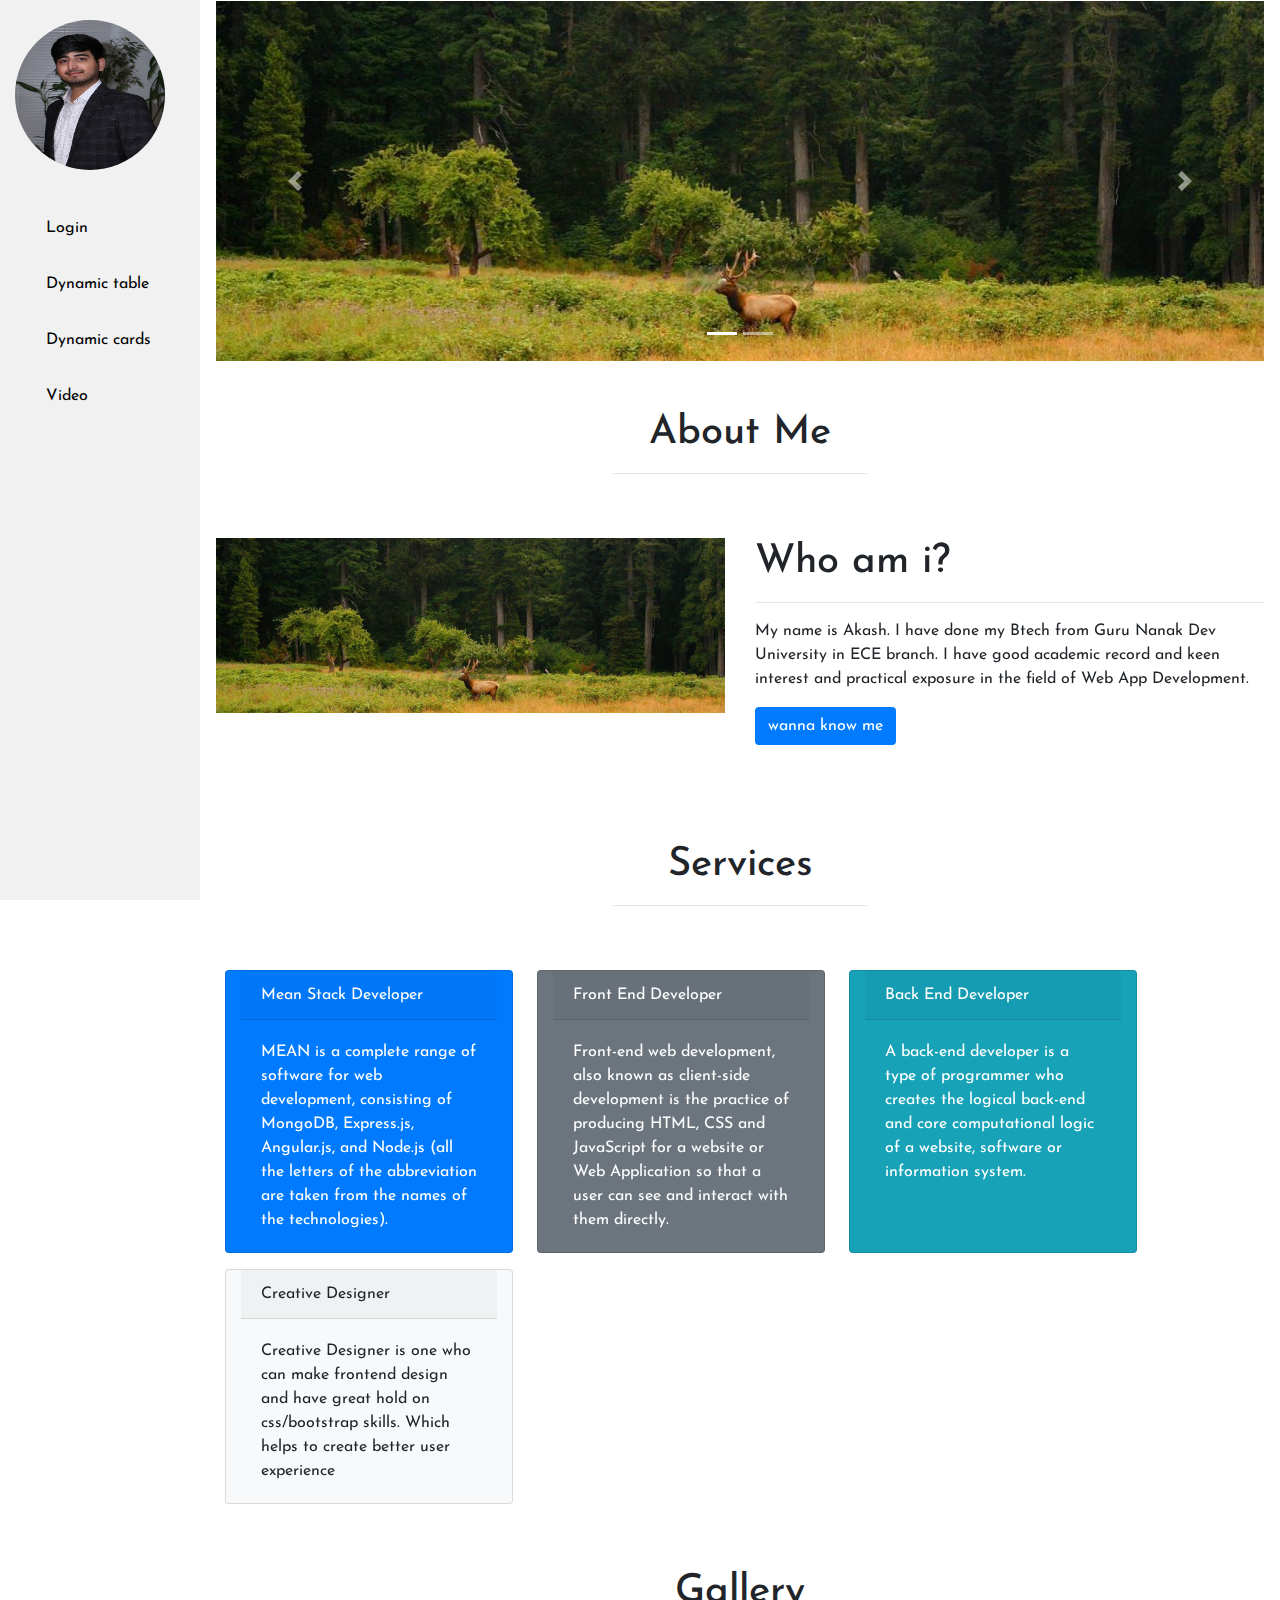
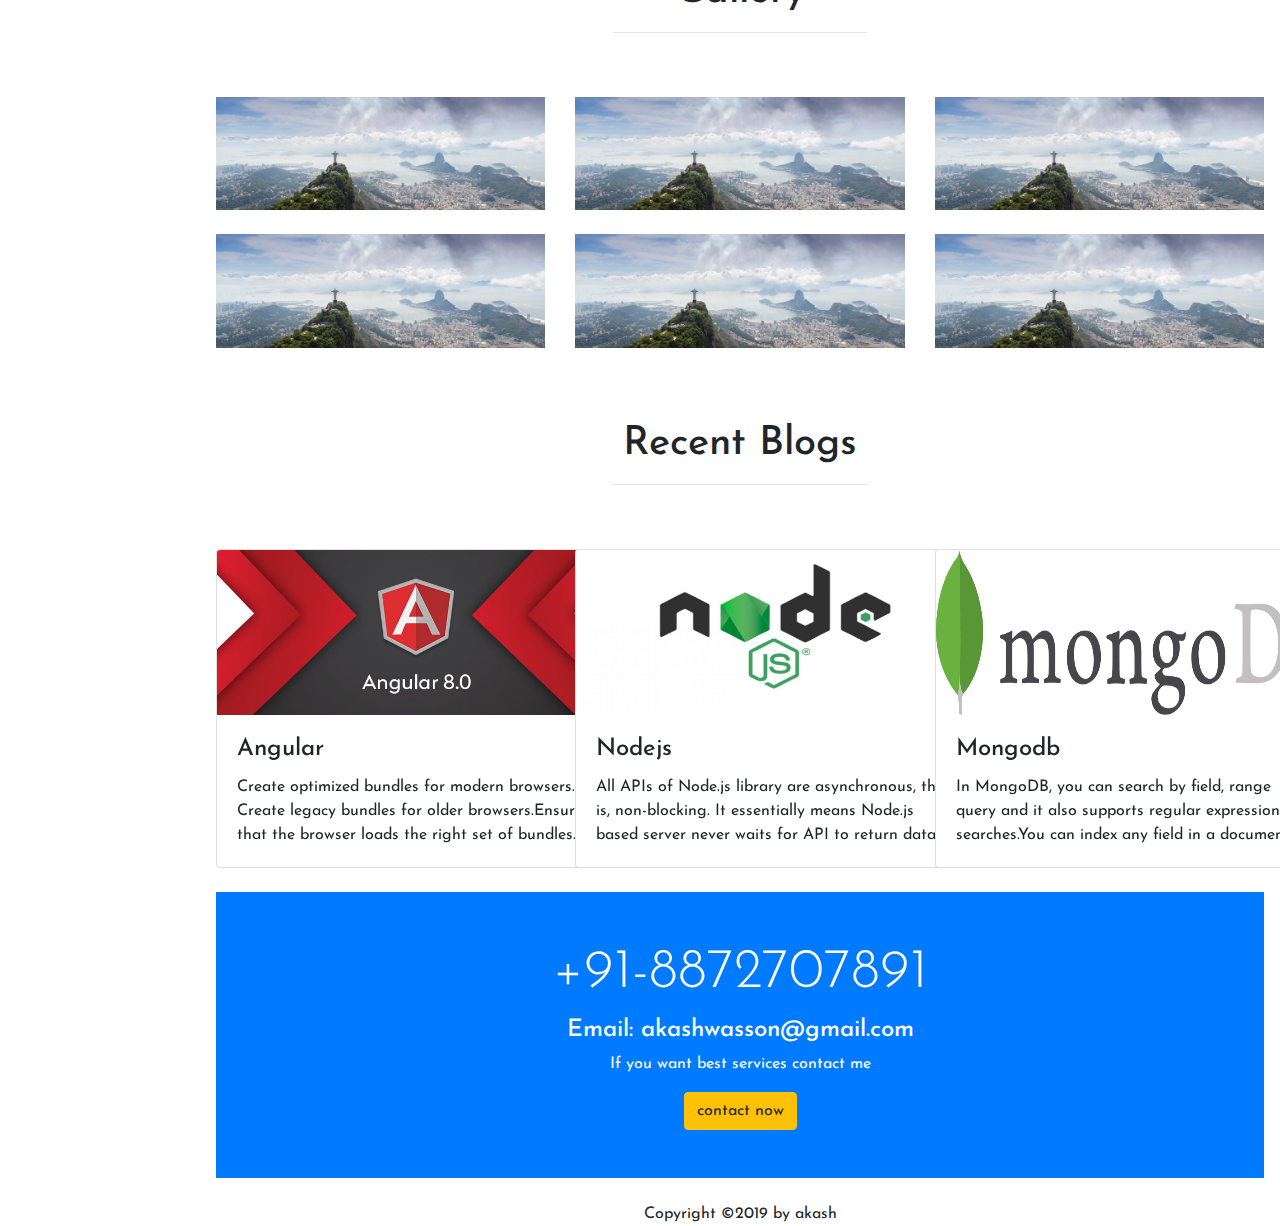
<file: Bootstrap Website/index.html>
<!DOCTYPE html>
<html lang="en">
<head>
    <meta charset="UTF-8">
    <meta name="viewport" content="width=device-width, initial-scale=1.0">
    <meta http-equiv="X-UA-Compatible" content="ie=edge">
    <title>Website</title>
    <style>
      *{
        font-family: 'Josefin Sans', sans-serif;
      }
    #logo{
      margin-top: 20px;
      margin-bottom: 30px; 
      margin-left: 15px;/* margin: 20px was off */
      float: centre;
      height: 150px;
      width: 150px; /* correct proportions to specified height */
      border-radius: 50%; /* makes it a circle */
    }
    #top-bg{
      
    
      height: 600px; 
      width: 100%;
/* Center and scale the image nicely */
      background-position: center;
      background-repeat: no-repeat;
      background-size: cover;
    
    }
    </style>
    <link href="https://fonts.googleapis.com/css?family=Josefin+Sans&display=swap" rel="stylesheet">
    <link rel="stylesheet" type="text/css" href="css/side.css">
    <link rel="stylesheet" href="https://maxcdn.bootstrapcdn.com/bootstrap/4.3.1/css/bootstrap.min.css">
</head>
<body>
    <div class="sidebar">
        <img id="logo" alt="Logo" src="images/about.jpg">
        <div style="margin-left:30px">
        <a id="myBtn" href='loginpage.html'>Login</a> 
        <a href="#" onclick="tablefun()">Dynamic table</a> 
        <a href="#" onclick="cardfun()">Dynamic cards</a>  
        <a href="#" onclick="videofun()">Video</a>
       
        </div>
      </div>
      
      <div class="content">
        <div id="carouselExampleIndicators" class="carousel slide" data-ride="carousel">
          <ol class="carousel-indicators">
            <li data-target="#carouselExampleIndicators" data-slide-to="0" class="active"></li>
            <li data-target="#carouselExampleIndicators" data-slide-to="1"></li>
            
          </ol>
          <div class="carousel-inner">
            <div class="carousel-item active">
              <img class="d-block w-100" src="images/idaho239691_1920.jpg" alt="First slide">
            </div>
            <div class="carousel-item">
              <img class="d-block w-100" src="images/road220058 (1).jpg" alt="Second slide">
            </div>
            
          </div>
          <a class="carousel-control-prev" href="#carouselExampleIndicators" role="button" data-slide="prev">
            <span class="carousel-control-prev-icon" aria-hidden="true"></span>
            <span class="sr-only">Previous</span>
          </a>
          <a class="carousel-control-next" href="#carouselExampleIndicators" role="button" data-slide="next">
            <span class="carousel-control-next-icon" aria-hidden="true"></span>
            <span class="sr-only">Next</span>
          </a>
        </div>
        <section>
          <div class="container-fluid">
            <h1 class="text-center text-capitalize pt-5">about me</h1>
            <hr class="w-25 mx-auto pb-5">
          </div>
          <div class="row mb-5">
              <div class="col-lg-6 col-md-6 col-12">
                  <img src="images/idaho239691_1920.jpg" class="img-fluid">
              </div>
              <div class="col-lg-6 col-md-6 col-12">
                  <h1>Who am i?</h1>
                  <hr>
                  <p>My name is Akash. I have done my Btech from Guru Nanak Dev University in ECE branch. I have good academic record and keen interest and practical exposure in the field of Web App Development.</p>
                   <button class="btn bg-primary text-white">wanna know me</button>
                </div>
          </div>

        </section>
        <!-- service part -->
      <section>
        <div class="container-fluid">
            <h1 class="text-center text-capitalize pt-5">services</h1>
            <hr class="w-25 mx-auto pb-5">
        </div> 
        <div class="row">
            <div class="card col-lg-4 col-md-4 col-12 text-white bg-primary ml-4 mb-3" style="max-width: 18rem;">
                <div class="card-header">Mean Stack Developer</div>
                <div class="card-body">
                
                  <p class="card-text">MEAN is a complete range of software for web development, consisting of MongoDB, Express.js, Angular.js, and Node.js (all the letters of the abbreviation are taken from the names of the technologies). </p>
                </div>
                </div>
                <div class="card col-lg-4 col-md-4 col-12 text-white bg-secondary ml-4 mb-3" style="max-width: 18rem;">
                    <div class="card-header">Front End Developer </div>
                    <div class="card-body">
                     
                      <p class="card-text">Front-end web development, also known as client-side development is the practice of producing HTML, CSS and JavaScript for a website or Web Application so that a user can see and interact with them directly.</p>
                    </div>
                  </div>
                  <div class="card col-lg-4 col-md-4 col-12 text-white bg-info ml-4 mb-3" style="max-width: 18rem;">
                      <div class="card-header">Back End Developer</div>
                      <div class="card-body">
                       
                        <p class="card-text">A back-end developer is a type of programmer who creates the logical back-end and core computational logic of a website, software or information system.</p>
                      </div>
                    </div>
                    <div class="card col-lg-4 col-md-4 col-12 bg-light ml-4 mb-3" style="max-width: 18rem;">
                      <div class="card-header">Creative Designer </div>
                      <div class="card-body">
                       
                        <p class="card-text">Creative Designer is one who can make frontend design and have great hold on css/bootstrap skills. Which helps to create better user experience </p>
                      </div>
                    </div>
        </div>    
        </section> 
        <section>
            <div class="container-fluid">
                <h1 class="text-center text-capitalize pt-5">Gallery</h1>
                <hr class="w-25 mx-auto pb-5">
            </div> 
            <div class="row">
                 <div class="col-lg-4 col-md-2 col-12 mb-4">
                    <img src="images/road220058 (1).jpg" alt="" class="img-fluid">
                 </div>
                 <div class="col-lg-4 col-md-2 col-12 mb-4">
                    <img src="images/road220058 (1).jpg" alt="" class="img-fluid">
                 </div>
                 <div class="col-lg-4 col-md-2 col-12 mb-4">
                    <img src="images/road220058 (1).jpg" alt="" class="img-fluid">
                 </div>
                 <div class="col-lg-4 col-md-2 col-12 mb-4">
                    <img src="images/road220058 (1).jpg" alt="" class="img-fluid">
                 </div>
                 <div class="col-lg-4 col-md-2 col-12 mb-4">
                    <img src="images/road220058 (1).jpg" alt="" class="img-fluid">
                 </div>
                 <div class="col-lg-4 col-md-2 col-12 mb-4">
                    <img src="images/road220058 (1).jpg" alt="" class="img-fluid">
                 </div>
            </div>
            </section>
            <section>
                <div class="container-fluid">
                    <h1 class="text-center text-capitalize pt-5">Recent blogs</h1>
                    <hr class="w-25 mx-auto pb-5">
                </div> 
                <div class="row">
                  <div class="col-lg-4 col-md-4 col-12 mb-4">
                    <div class="card" style="width:400px">
                        <img class="card-img-top" src="images/angular.jpg" alt="Card image" height="165">
                        <div class="card-body">
                          <h4 class="card-title">Angular</h4>
                          <p class="card-text">Create optimized bundles for modern browsers. Create legacy bundles for older browsers.Ensure that the browser loads the right set of bundles.      
                             </p>
                          
                        </div>
                      </div>

                      </div>
                      <div class="col-lg-4 col-md-4 col-12 mb-4">
                          <div class="card" style="width:400px">
                              <img class="card-img-top" src="images/nodejs.jpeg" alt="Card image" height="165">
                              <div class="card-body">
                                <h4 class="card-title">Nodejs</h4>
                                <p class="card-text">All APIs of Node.js library are asynchronous, that is, non-blocking. It essentially means Node.js based server never waits for API to return data. </p>
                                
                              </div>
                            </div>
                            
                            </div>
                            <div class="col-lg-4 col-md-4 col-12 mb-4">
                                <div class="card" style="width:400px">
                                    <img class="card-img-top" src="images/mongodb.jpeg" alt="Card image" height="165">
                                    <div class="card-body">
                                      <h4 class="card-title">Mongodb</h4>
                                      <p class="card-text">In MongoDB, you can search by field, range query and it also supports regular expression searches.You can index any field in a document.</p>
                                      
                                    </div>
                                  </div>
                                  
                                  </div>
                </div>

            </section>
            <section class="bg-primary">
                   <article class="py-5 text-center text-white mb-4">
                      <div>
                         <h3 class="display-4 ">+91-8872707891</h3>
                          <h4>Email: akashwasson@gmail.com</h4>
                         <p>If you want best services contact me</p>
                         <button class="btn btn-warning">contact now</button>
                     </div>

                    </article>

            </section>
            <p class="text-center">Copyright &copy;2019 by akash </p>
      </div>
      <script>      
                     localStorage.setItem('num',1);
                     function myfun(){
                        document.getElementById('myBtn').click();
                       }  
                 
                      var data=localStorage.getItem('key');
                      
                      function videofun(){
                         if(data !== null){
                     window.location.href='video.html';
                      }
                      else{ myfun();}
                      }
                      function cardfun(){
                        if(data !== null){
                          window.location.href='student dynamic cards crud opts.html';
                      }
                      else{ myfun();}
                      }
                      function tablefun(){
                        if(data !== null){
                          window.location.href='student dynamic table.html';
                      }
                      else{ myfun();}
                      }
                      
      </script>
  
     <script src="https://ajax.googleapis.com/ajax/libs/jquery/3.4.1/jquery.min.js"></script>
    <script src="https://cdnjs.cloudflare.com/ajax/libs/popper.js/1.14.7/umd/popper.min.js"></script>
    <script src="https://maxcdn.bootstrapcdn.com/bootstrap/4.3.1/js/bootstrap.min.js"></script>
</body>
</html>
</file>
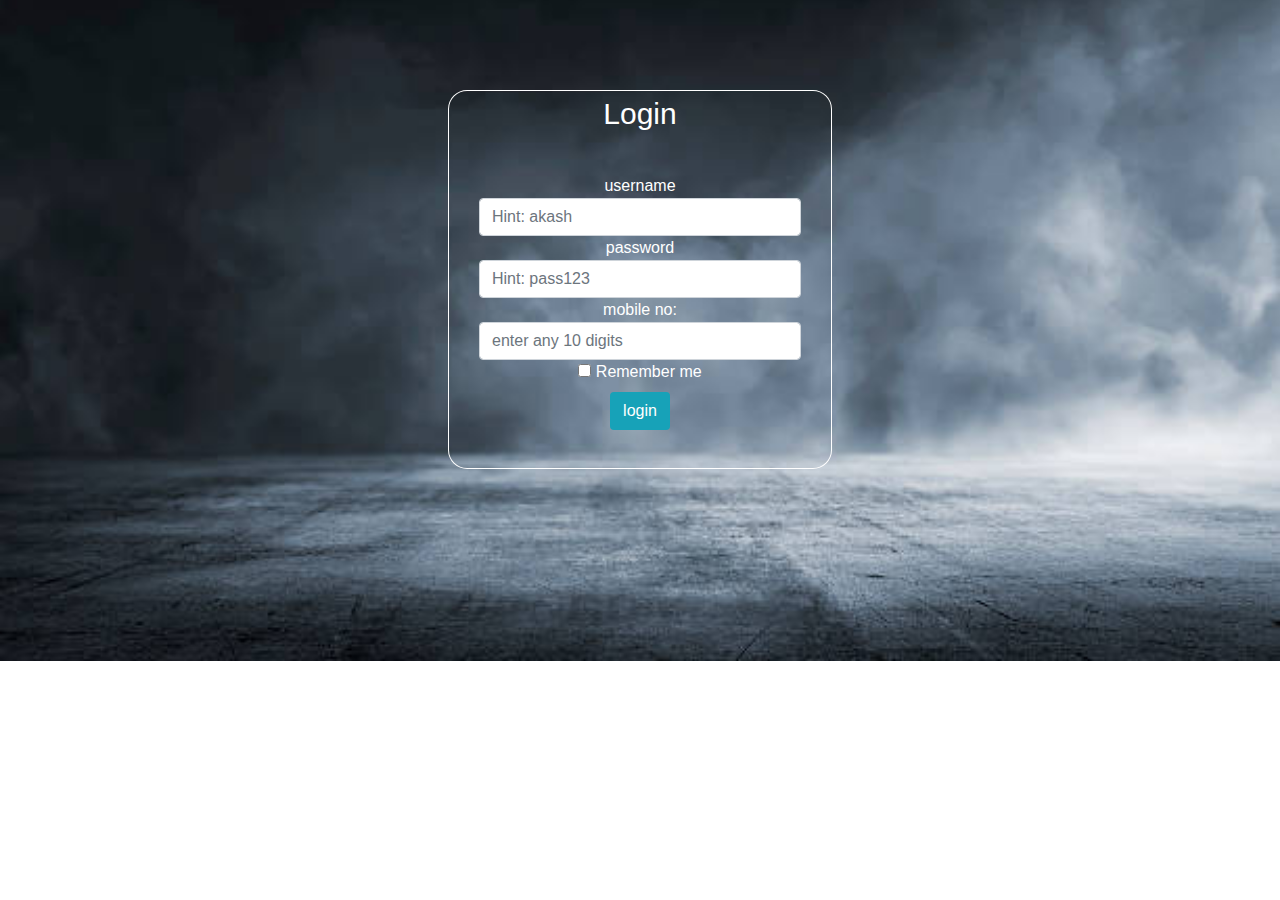
<file: Bootstrap Website/loginpage.html>
<!DOCTYPE html>
<html lang="en">
<head>
    <meta charset="UTF-8">
    <meta name="viewport" content="width=device-width, initial-scale=1.0">
    <link rel="stylesheet" href="https://maxcdn.bootstrapcdn.com/bootstrap/4.3.1/css/bootstrap.min.css">
    <meta http-equiv="X-UA-Compatible" content="ie=edge">
    <title>login</title>
    <style>
    body{
      text-align: center;
      background-image: url(images/bg.jpg);
      height: 100%; 
/* Center and scale the image nicely */
      background-position: center;
      background-repeat: no-repeat;
      background-size: cover;
    }
    form{
      width: 30%;
      border-radius: 5%;
      border:1px solid white;
      margin-top: 90px;
      display: inline-block;
    }
   
    </style>
</head>
<body>
        <form name="login">
            <label style="font-size: 30px; color:white ">Login</label>
            <div style="color: white; padding: 30px">
                <div> username<input class="form-control" type="text" name="userid" autocomplete="off" placeholder="Hint: akash"></div>
                <div>password<input class="form-control" type="password" name="pswrd" placeholder="Hint: pass123"></div>
                <div>mobile no:<input class="form-control" type="number" name="mobile" autocomplete="off" placeholder="enter any 10 digits"> </div>
                <div> <input class="form-check-label" type="checkbox" autocomplete="off"> Remember me</div>
                <input type="button" class="btn my-2 bg-info" onclick="check(this.form)" value="login" style="color: white">
           </div> </form>
            <script language="javascript">
                    function check(form){
                       if(form.userid.value == "akash" && form.pswrd.value == "pass123")
                         {
                           var token={userid:'akash',pass:'akash123'};
                           var x=localStorage.setItem('key',(JSON.stringify(token)));
                         
                           if(form.mobile.value.length==10) {
                             var num=localStorage.getItem('num');
                             
                             if(num ==1){
                             window.location.href='index.html';
                             }
                             else if(num ==2){
                              window.location.href='video.html';
                             }
                             else if(num ==3){
                               window.location.href='student dynamic cards crud opts.html'
                             }
                             else if(num ==4){
                              window.location.href='student dynamic table.html'
                             }
                       }
                      
                       else{
                         window.alert("Phone number must be 10 digits.");  /*opens the target page while Id & password matches*/
                       }
                       }
                         else
                        {
                          alert("Error Password or Username ")/*displays error message*/
             
                      }
                      }
                      var key=localStorage.getItem('key');
                      if(key!==null){
                        alert('you have already logged in')
                        window.location.href='index.html';
                      }
                            
                      
             
                 </script>
    
</body>
</html>
</file>
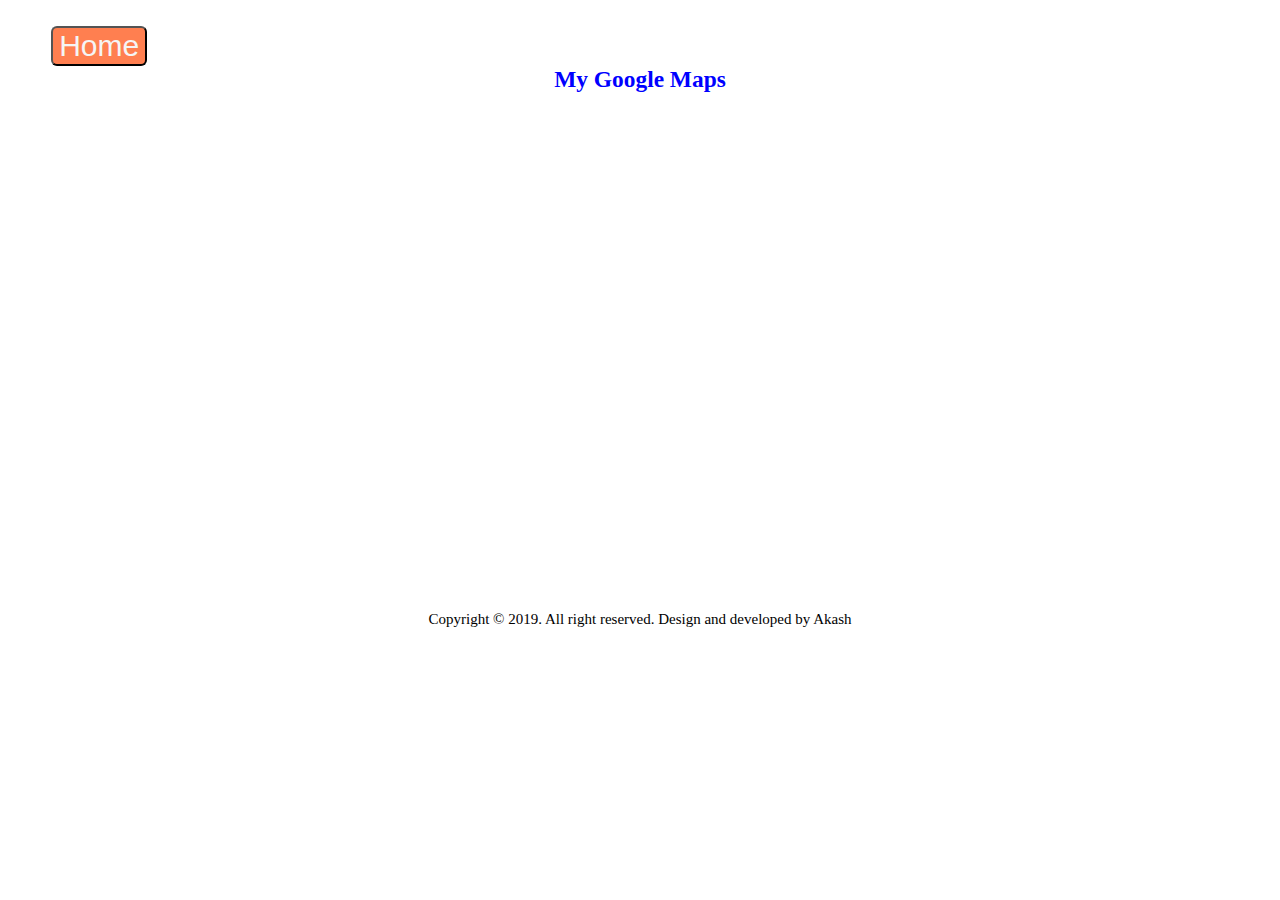
<file: Bootstrap Website/maps.html>
<!DOCTYPE html>
<html>
  <head>
   <title>Google Map</title>
   <link rel="stylesheet" type="text/css" href="css/maps.css">
  </head>
  <body>
        <button class="btn" ><a href="website.html">Home</a> </button>
   <div class="heading"> <h3>My Google Maps </h3></div>
    <!--The div element for the map -->
    <iframe src="https://www.google.com/maps/embed?pb=!1m18!1m12!1m3!1d3430.2673272780066!2d76.70564171470154!3d30.710884281644766!2m3!1f0!2f0!3f0!3m2!1i1024!2i768!4f13.1!3m3!1m2!1s0x390feef50ad0bed3%3A0x6d252b591e64bde3!2sBrowsewire+Consulting+Pvt+Ltd!5e0!3m2!1sen!2sin!4v1558132134386!5m2!1sen!2sin" width=100% height="450" frameborder="0" style="border:0" allowfullscreen>
    </iframe>
    <footer>
        <div class="footer"> <center> Copyright &copy; 2019. All right reserved. Design and developed by Akash</center>
        </div>
    </footer>
  </body>
</html>
</file>
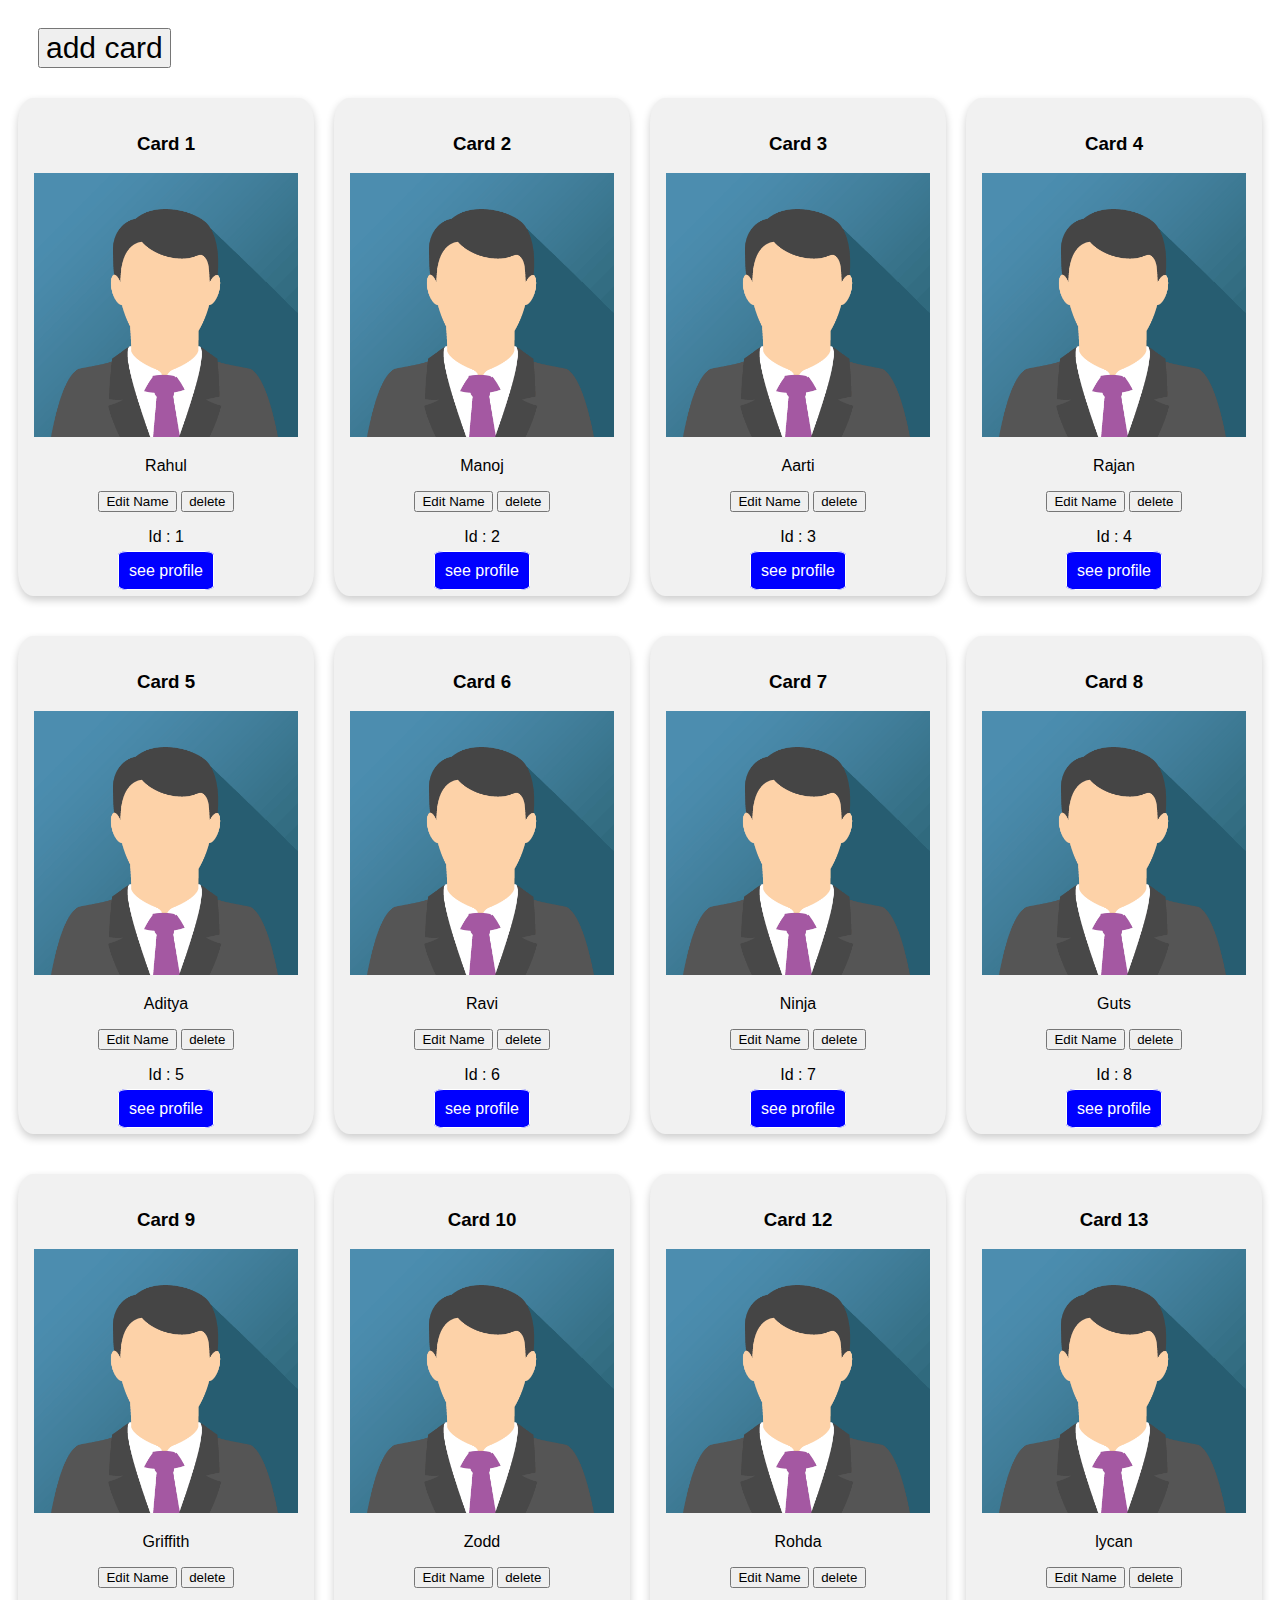
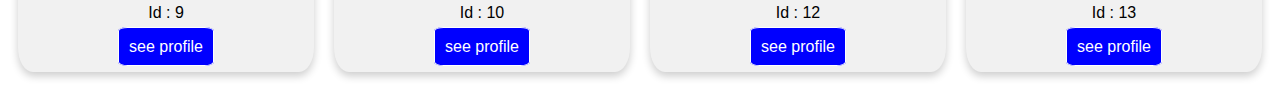
<file: Bootstrap Website/student dynamic cards crud opts.html>
<!DOCTYPE html>
<HTML>
<head>
  <title>Dynamic Table</title>
<style>
    * {
      box-sizing: border-box;
    }
    
    body {
      font-family: Arial, Helvetica, sans-serif;
    }
    #btn {
      margin: 20px 30px; ;
      font-size: 30px;
          }
      .inside{
      margin-left: 40%;
      border: 1px solid;
      width: 216px;
      padding: 20px;
      }     
    
    .column {
      float: left;
      width: 25%;
      padding: 10px 10px;
      margin-top: 30px;
      margin: auto;
      margin-bottom: 20px; 
    }
    
    #content{
      display: none;
    z-index: 1;
    }
    input[type="text"] {
    display: block;
    margin : 10px 0px;
      }
    
    .card {
      box-shadow: 0 4px 8px 0 rgba(0, 0, 0, 0.2);
      padding: 16px;
      text-align: center;
      border-radius: 5%;
      background-color:#f1f1f1;
    }
    .card:hover {
      box-shadow: 0 8px 16px 0 rgba(214, 57, 57, 0.7);
    }
    
    .btn{
      border:white 1px solid;
      padding: 10px;
      background-color: blue;
      color: white;
      text-decoration: none;
      border-radius: 10%;
    }
    /* Responsive columns */
    @media screen and (max-width: 600px) {
      .column {
        width: 100%;
        display: block;
        margin-bottom: 20px;
      }
    }
    
</style>
 </head>

  <body>  
    <button id="btn"  >add card</button>
    <div id="content" style="margin-top: 10px">
      <div class="inside">
        id:<input type="text" name="id" id="idd" value=""> 
        Name: <input type="text" name="name" id="namee"value="">
        address: <input type="text" name="address" id="addresss" value="">
        <input type="button" id="savebtn"  value="save">
      </div> 
    </div>      
    <div id='container' class="container"></div>   
  </body>
</HTML>
 <script src="scripts/card.js"></script>
</file>
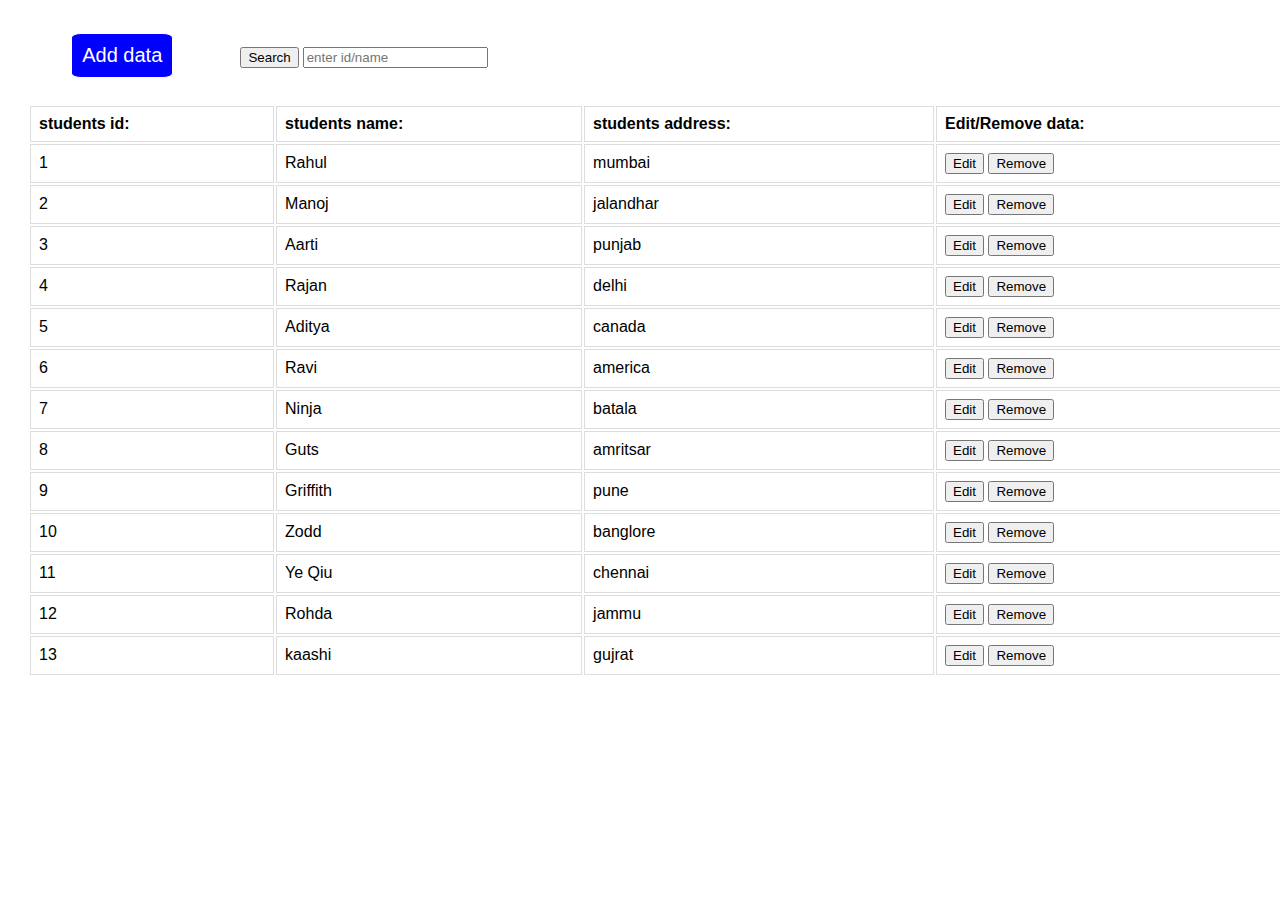
<file: Bootstrap Website/student dynamic table.html>
<!DOCTYPE html>
<html lang="en">
<head>
    <meta charset="UTF-8">
    <meta name="viewport" content="width=device-width, initial-scale=1.0">
    <meta http-equiv="X-UA-Compatible" content="ie=edge">
    <title>Dynamic Table</title>
    <style>
    table {
    font-family: arial, sans-serif;
    /* border-collapse: collapse; */
    width: 100%;
    margin-left: 20px;
    }
    td,th,thead {
    border: 1px solid #dddddd;
    text-align: left;
    padding: 8px;
    }

    #content{

    display: none; /* Hidden by default */
    position: fixed; /* Stay in place */
    z-index: 1; /* Sit on top */
    padding-top: 20px; /* Location of the box */
    left: 30%;
    padding-bottom: 20px;
    width: 30%; /* Full width */
    height: 30%; /* Full height */
    overflow: auto; /* Enable scroll if needed */
    background-color: whitesmoke;
    text-align: center;
    margin-top: 10px;
    cursor: pointer;
    border: 1px solid;
    }

    #content input[type="text"] {
    /* display: block; */
    margin : 10px 10px;
    text-align: center;
    }
    #btn{
    margin: 2% 5%;
    font-size: 20px;
    border:white 1px solid;
    padding: 10px;
    background-color: blue;
    color: white;
    text-decoration: none;
    border-radius: 10%;
    }
    .close {
    color: red;
    margin-top:0px;
    float: right;
    font-size: 28px;
    font-weight: bold;
    width: 20%;
    }
    
    </style>
</head>
<body>
        <button id="btn"  >Add data</button>
        <button id="btn1"> Search</button>
        <input type="text" name="search" id="search" oninput="searchitem()" value="" placeholder="enter id/name">
        <div id="container">
        <center>
        <div id="content">
        <div> <span class="close">&times;</span></div>
        <div style="margin-top: 50px; margin-left: 20px"> id: <input type="text" name="id" id="idd" value=""> </div>
        <div> Name:<input type="text" name="name" id="namee"value=""></div>
        <div style="margin-left: -10px" > address:<input type="text" name="address" id="addresss" value=""></div>
        <div style="margin-left: 30px"><input type="button" id="savebtn"  value="save"></div>
        </div>
      </div>
      </center></div>
    <table>
        <thead>
            <tr><th>students id:</th>
                <th>students name:</th>
                <th>students address:</th>
                <th>Edit/Remove data:</th>
            </tr>
         </thead>
         <tbody id="table">

         </tbody>
    </table>
    
    
</body>
</html>
<script src="scripts/table.js"></script>
</file>
<file: Bootstrap Website/css/side.css>
body {
  margin: 0;
  font-family: "Lato", sans-serif;
}

.sidebar {
  margin: 0;
  padding: 0;
  width: 200px;
  background-color: #f1f1f1;
  position: fixed;
  height: 100%;
  overflow: auto;
}

.sidebar a {
  display: block;
  color: black;
  padding: 16px;
  text-decoration: none;
}
 
.sidebar a.active {
  background-color: #4CAF50;
  color: white;
}

.sidebar a:hover:not(.active) {
  background-color: #555;
  color: white;
}

div.content {
  margin-left: 200px;
  padding: 1px 16px;
  height: 1000px;
}

@media screen and (max-width: 700px) {
  .sidebar {
    width: 100%;
    height: auto;
    position: relative;
  }
  .sidebar a {float: left;}
  div.content {margin-left: 0;}
}

@media screen and (max-width: 400px) {
  .sidebar a {
    text-align: center;
    float: none;
  }
}
</file>
<file: Bootstrap Website/css/maps.css>
*{ margin: 0;}
.btn{
    margin-top: 2%;
    margin-left: 4%;
    background-color: coral;
    border-radius: 6px;
  
}
.btn a{
    text-decoration: none;
    font-size: 30px;
    color: whitesmoke;
    
}
a:hover{
    color: black;
}
.footer{
    padding-top: 3%;
    font-size: 15px;
}
.heading{
    text-align: center;
    color: blue;
    font-size: 20px;
    padding-bottom: 2%;
}
</file>
